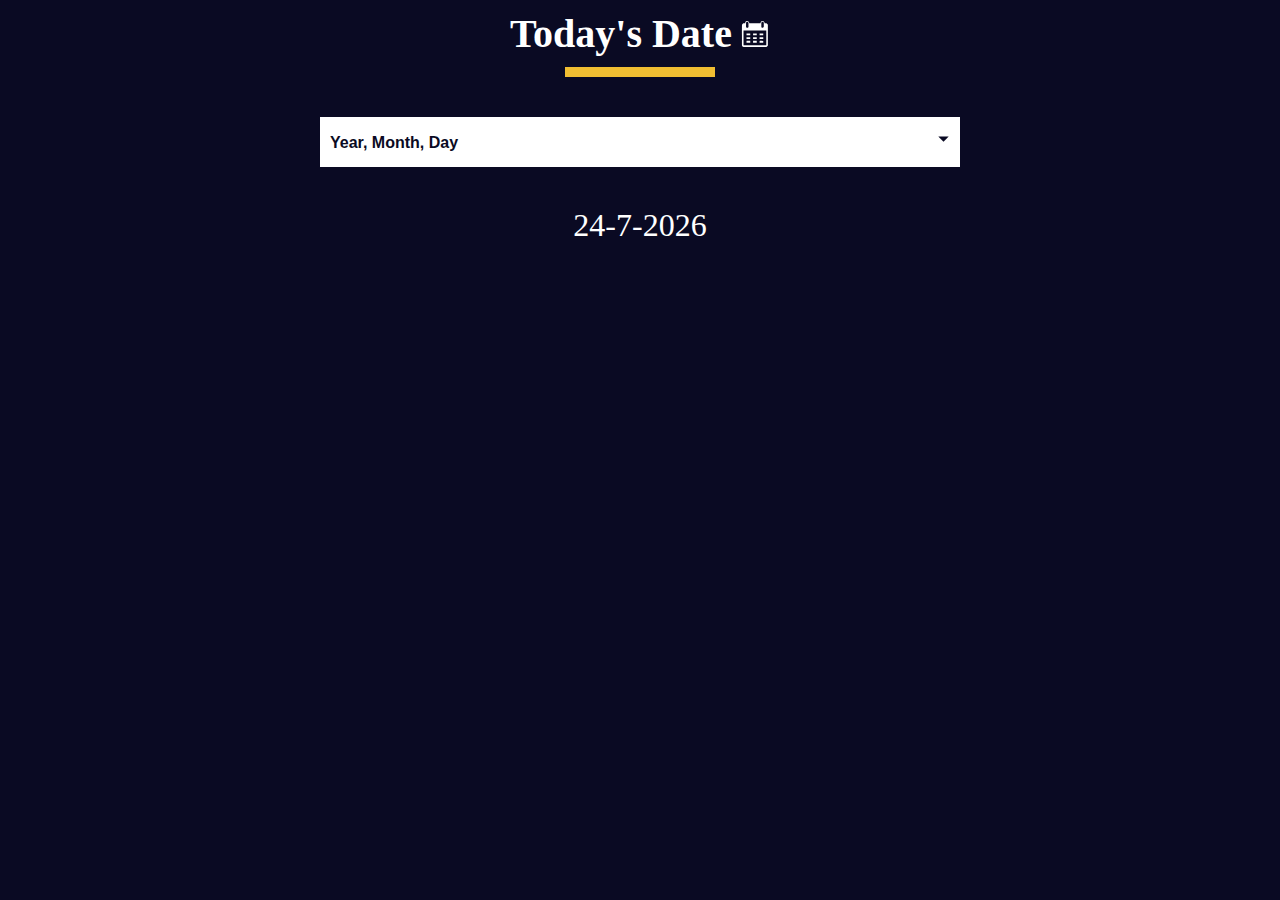
<file: date-format/index.html>
<!DOCTYPE html>
<html lang="en">
<head>
    <meta charset="UTF-8" />
    <meta http-equiv="X-UA-Compatible" content="IE=edge" />
    <meta name="viewport" content="width=device-width, initial-scale=1.0" />
    <title>Learn the Date Object by Building a Date Formatter</title>
    <link rel="stylesheet" href="./styles.css" />
</head>
<body>
    <main>
        <div class="title-container">
            <h1 class="title">Today's Date</h1>
            <svg
                class="date-svg"
                xmlns="http://www.w3.org/2000/svg"
                version="1.0"
                width="512.000000pt"
                height="512.000000pt"
                viewBox="0 0 512.000000 512.000000"
                preserveAspectRatio="xMidYMid meet"
            >
                <g
                    transform="translate(0.000000,512.000000) scale(0.100000,-0.100000)"
                    fill="#fff"
                    stroke="none"
                >
                    <path
                        d="M1145 4777 c-71 -24 -120 -54 -164 -102 -59 -64 -83 -124 -89 -216 l-4 -77 -147 -3 c-142 -4 -149 -5 -213 -37 -81 -40 -149 -111 -177 -188 -21 -54 -21 -64 -21 -1789 0 -1725 0 -1735 21 -1789 28 -77 96 -148 177 -188 l67 -33 1950 0 1950 0 67 33 c74 36 133 96 170 170 l23 47 0 1760 0 1760 -23 47 c-37 74 -96 134 -169 170 -63 31 -71 32 -213 36 l-148 4 -4 77 c-8 133 -82 242 -200 297 -54 25 -75 29 -148 29 -94 -1 -151 -20 -220 -75 -75 -59 -130 -181 -130 -287 l0 -43 -954 0 -954 0 -7 74 c-12 137 -89 251 -201 303 -66 30 -179 39 -239 20z m209 -164 c23 -16 52 -49 66 -73 l25 -45 0 -365 0 -365 -28 -47 c-30 -52 -88 -92 -149 -103 -54 -10 -137 17 -175 57 -65 69 -64 60 -61 471 l3 373 27 41 c17 26 45 50 80 68 71 35 151 31 212 -12z m2594 11 c41 -20 59 -37 82 -78 l30 -51 0 -360 c0 -329 -2 -364 -19 -401 -36 -79 -137 -133 -222 -119 -57 10 -125 58 -151 107 -23 42 -23 50 -26 388 -3 377 -1 403 51 465 62 76 162 95 255 49z m537 -2717 l0 -1239 -24 -19 c-23 -19 -67 -19 -1916 -19 -1849 0 -1893 0 -1916 19 l-24 19 -3 1241 -2 1241 1942 -2 1943 -3 0 -1238z"
                    />
                    <path d="M1112 2493 l3 -158 318 -3 317 -2 0 160 0 160 -320 0 -321 0 3 -157z" />
                    <path d="M2230 2490 l0 -160 315 0 315 0 0 160 0 160 -315 0 -315 0 0 -160z" />
                    <path d="M3342 2493 l3 -158 310 0 310 0 3 158 3 157 -316 0 -316 0 3 -157z" />
                    <path d="M1110 1855 l0 -155 320 0 320 0 0 155 0 155 -320 0 -320 0 0 -155z" />
                    <path d="M2230 1855 l0 -155 315 0 315 0 0 155 0 155 -315 0 -315 0 0 -155z" />
                    <path d="M3340 1855 l0 -155 315 0 315 0 0 155 0 155 -315 0 -315 0 0 -155z" />
                    <path
                        d="M1117 1383 c-4 -3 -7 -78 -7 -165 l0 -158 320 0 320 0 0 165 0 165 -313 0 c-173 0 -317 -3 -320 -7z"
                    />
                    <path d="M2230 1225 l0 -165 315 0 315 0 0 165 0 165 -315 0 -315 0 0 -165z" />
                    <path
                        d="M3347 1383 c-4 -3 -7 -78 -7 -165 l0 -158 315 0 315 0 -2 163 -3 162 -306 3 c-168 1 -308 -1 -312 -5z"
                    />
                </g>
            </svg>
        </div>
        <div class="divider"></div>
        <div class="dropdown-container">
            <select name="date-options" id="date-options">
                <option value="yyyy-mm-dd">Year, Month, Day</option>
                <option value="dd-mm-yyyy">Day, Month, Year</option>
                <option value="mm-dd-yyyy-h-mm">Month, Day, Year, Hours, Minutes</option>
            </select>
            <div class="select-icon">
                <svg
                    class="icon"
                    xmlns="http://www.w3.org/2000/svg"
                    width="25"
                    height="35"
                    viewBox="0 0 24 24"
                >
                    <rect x="0" fill="none" width="24" height="24" />
                    <g>
                        <path d="M7 10l5 5 5-5" />
                    </g>
                </svg>
            </div>
        </div>
        <p id="current-date"></p>
    </main>
    <script src="./script.js"></script>
</body>
</html>
</file>
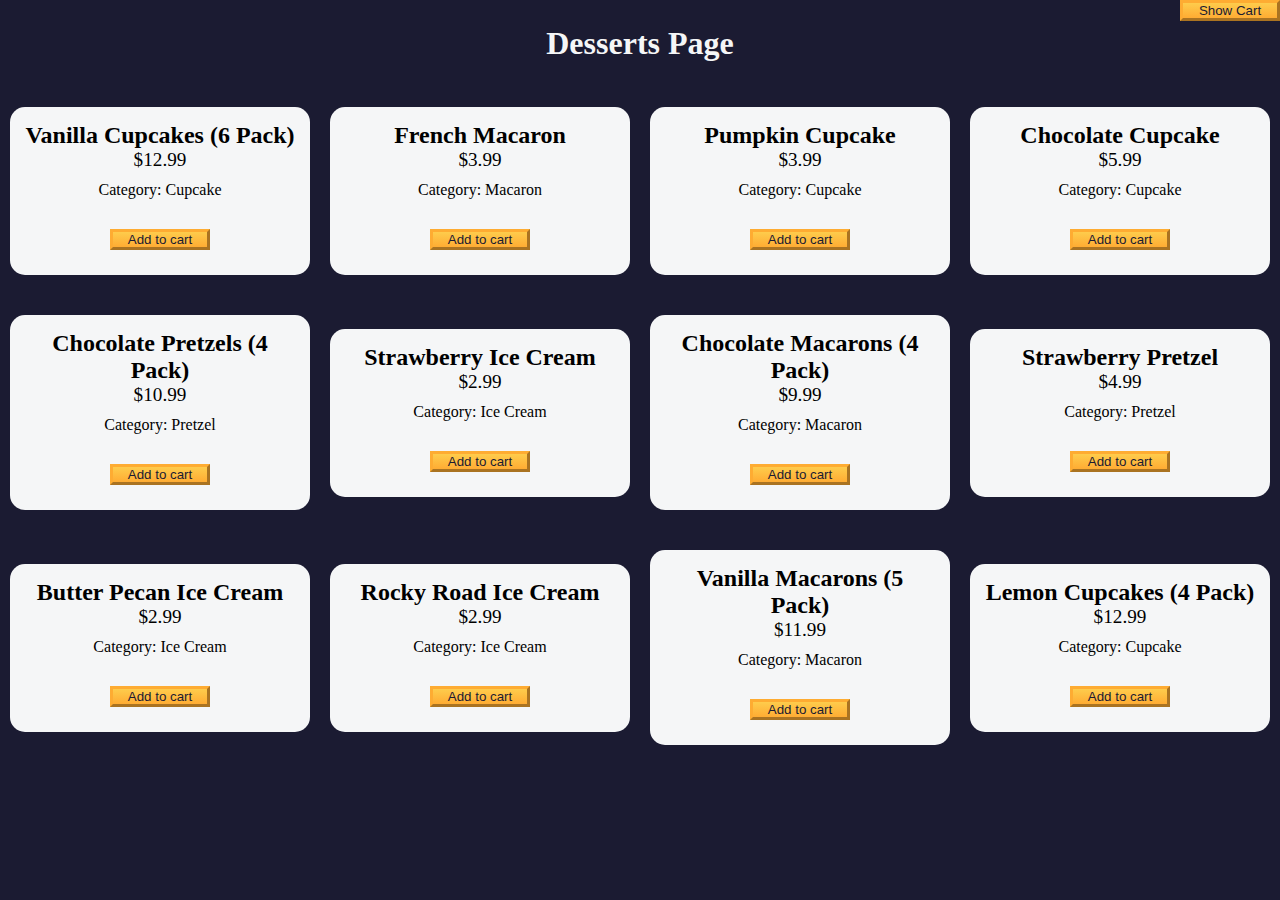
<file: mini-ecommerce/index.html>
<!DOCTYPE html>
<html lang="en">
    <head>
        <meta charset="UTF-8" />
        <meta http-equiv="X-UA-Compatible" content="IE=edge" />
        <meta name="viewport" content="width=device-width, initial-scale=1.0" />
        <title>freeCodeCamp Shopping Cart</title>
        <link rel="stylesheet" href="./styles.css" />
    </head>
    <body>
        <header>
        <h1 class="title">Desserts Page</h1>
        </header>
        <main>
        <button id="cart-btn" type="button" class="btn">
            <span id="show-hide-cart">Show</span> Cart
        </button>
        <div id="cart-container">
            <button class="btn" id="clear-cart-btn">Clear Cart</button>
            <div id="products-container"></div>
            <p>Total number of items: <span id="total-items">0</span></p>
            <p>Subtotal: <span id="subtotal">$0</span></p>
            <p>Taxes: <span id="taxes">$0</span></p>
            <p>Total: <span id="total">$0</span></p>
        </div>
        <div id="dessert-card-container"></div>
        </main>
        <script src="./script.js"></script>
    </body>
</html>
</file>
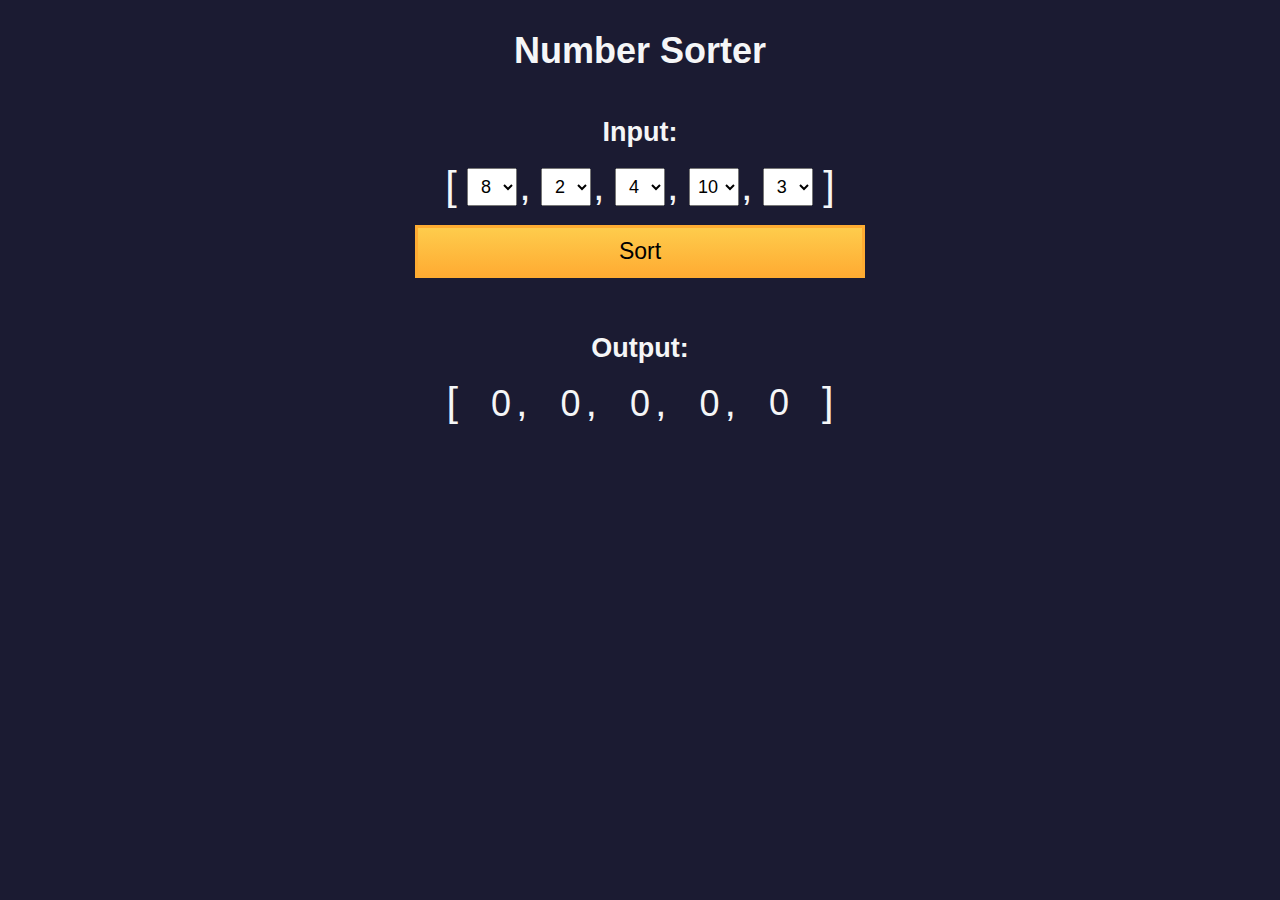
<file: number-sorter/index.html>
<!DOCTYPE html>
<html>
    <head>
        <meta charset="UTF-8" />
        <meta name="viewport" content="width=device-width, initial-scale=1.0" />
        <link rel="stylesheet" type="text/css" href="./styles.css" />
        <title>Number Sorter</title>
    </head>
    <body>
        <main>
        <h1>Number Sorter</h1>
        <form id="form" class="form">
            <h2>Input:</h2>
            <fieldset>
            <span class="bracket">[</span>
            <div>
                <select
                name="values"
                class="values-dropdown"
                aria-label="first number"
                >
                <option value="0">0</option>
                <option value="1">1</option>
                <option value="2">2</option>
                <option value="3">3</option>
                <option value="4">4</option>
                <option value="5">5</option>
                <option value="6">6</option>
                <option value="7">7</option>
                <option value="8" selected>8</option>
                <option value="9">9</option>
                </select>
                <span class="comma">,</span>
            </div>
            <div>
                <select
                name="values"
                class="values-dropdown"
                aria-label="second number"
                >
                <option value="0">0</option>
                <option value="1">1</option>
                <option value="2" selected>2</option>
                <option value="3">3</option>
                <option value="4">4</option>
                <option value="5">5</option>
                <option value="6">6</option>
                <option value="7">7</option>
                <option value="8">8</option>
                <option value="9">9</option>
                </select>
                <span class="comma">,</span>
            </div>
            <div>
                <select
                name="values"
                class="values-dropdown"
                aria-label="third number"
                >
                <option value="0">0</option>
                <option value="1">1</option>
                <option value="2">2</option>
                <option value="3">3</option>
                <option value="4" selected>4</option>
                <option value="5">5</option>
                <option value="6">6</option>
                <option value="7">7</option>
                <option value="8">8</option>
                <option value="9">9</option>
                </select>
                <span class="comma">,</span>
            </div>
            <div>
                <select
                name="values"
                class="values-dropdown"
                aria-label="fourth number"
                >
                <option value="0">0</option>
                <option value="10" selected>10</option>
                <option value="2">2</option>
                <option value="3">3</option>
                <option value="4">4</option>
                <option value="5">5</option>
                <option value="6">6</option>
                <option value="7">7</option>
                <option value="8">8</option>
                <option value="9">9</option>
                </select>
                <span class="comma">,</span>
            </div>
            <div>
                <select
                name="values"
                class="values-dropdown"
                aria-label="fifth number"
                >
                <option value="0">0</option>
                <option value="1">1</option>
                <option value="2">2</option>
                <option value="3" selected>3</option>
                <option value="4">4</option>
                <option value="5">5</option>
                <option value="6">6</option>
                <option value="7">7</option>
                <option value="8">8</option>
                <option value="9">9</option>
                </select>
            </div>
            <span class="bracket">]</span>
            </fieldset>
            <button id="sort">Sort</button>
        </form>
        <div class="output-container">
            <h2>Output:</h2>
            <div class="output-array">
            <span class="bracket">[</span>
            <div>
                <span class="output-value" id="output-value-0">0</span>
                <span class="comma">,</span>
            </div>
            <div>
                <span class="output-value" id="output-value-1">0</span>
                <span class="comma">,</span>
            </div>
            <div>
                <span class="output-value" id="output-value-2">0</span>
                <span class="comma">,</span>
            </div>
            <div>
                <span class="output-value" id="output-value-3">0</span>
                <span class="comma">,</span>
            </div>
            <div>
                <span class="output-value" id="output-value-4">0</span>
            </div>
                <span class="bracket">]</span>
            </div>
        </div>
        </main>
        <script src="./script.js"></script>
    </body>
</html>
</file>
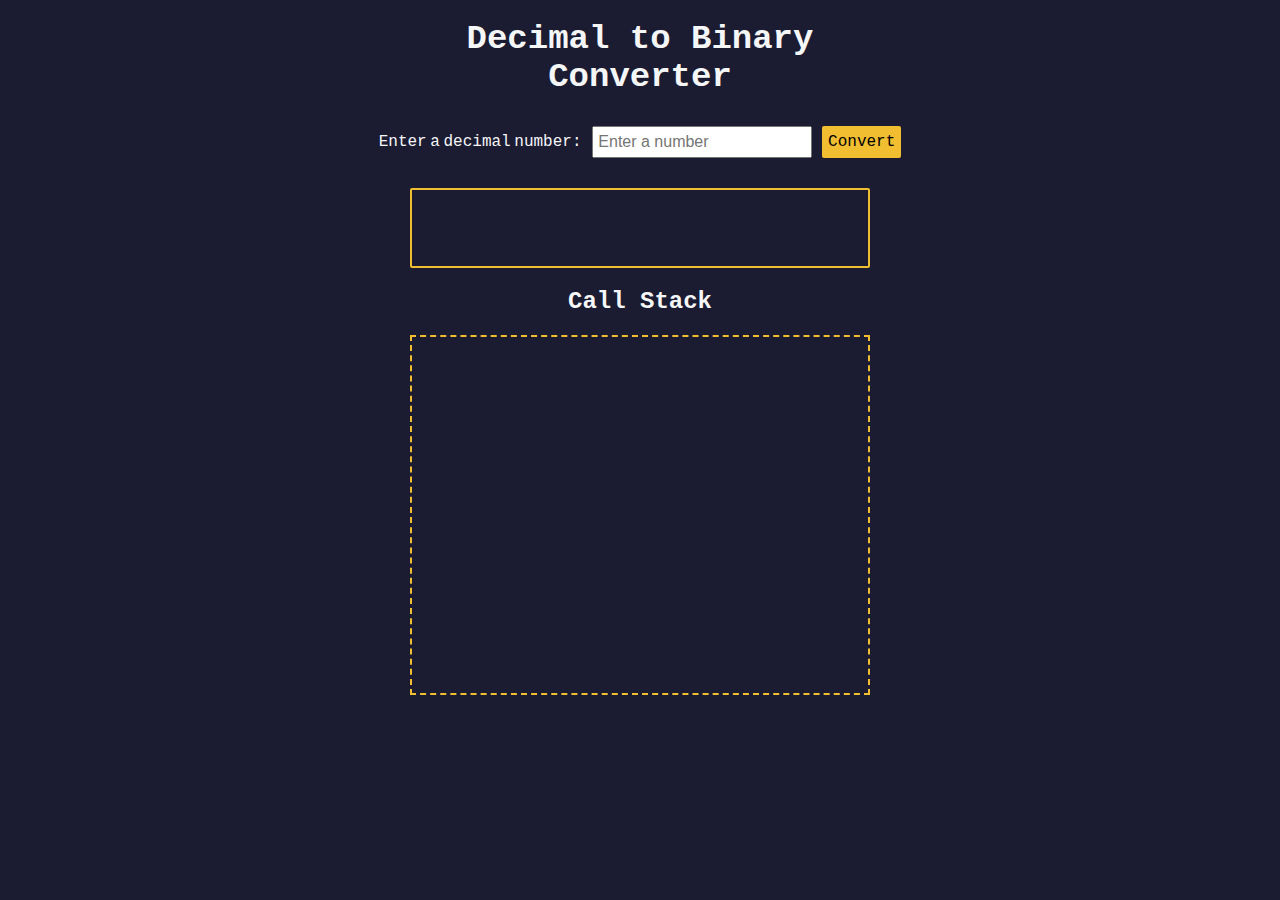
<file: recursion_decimal-binary/index.html>
<!DOCTYPE html>
<html lang="en">
    <head>
        <meta charset="UTF-8" />
        <meta http-equiv="X-UA-Compatible" content="IE=edge" />
        <meta name="viewport" content="width=device-width, initial-scale=1.0" />
        <title>Decimal to Binary Converter</title>
        <link rel="stylesheet" href="styles.css" />
    </head>
    <body>
        <h1>
        Decimal to Binary <br />
        Converter
        </h1>
        <section class="input-container">
        <label for="number-input">Enter a decimal number:</label>
        <input
            type="number"
            name="decimal number input"
            id="number-input"
            class="number-input"
            placeholder="Enter a number"
        />
        <button class="convert-btn" id="convert-btn">Convert</button>
        </section>
        <section class="output-container">
        <output id="result" for="number-input" aria-live="polite"></output>
        <h2>Call Stack</h2>
        <div id="animation-container"></div>
        </section>
        <script src="script.js"></script>
    </body>
</html>
</file>
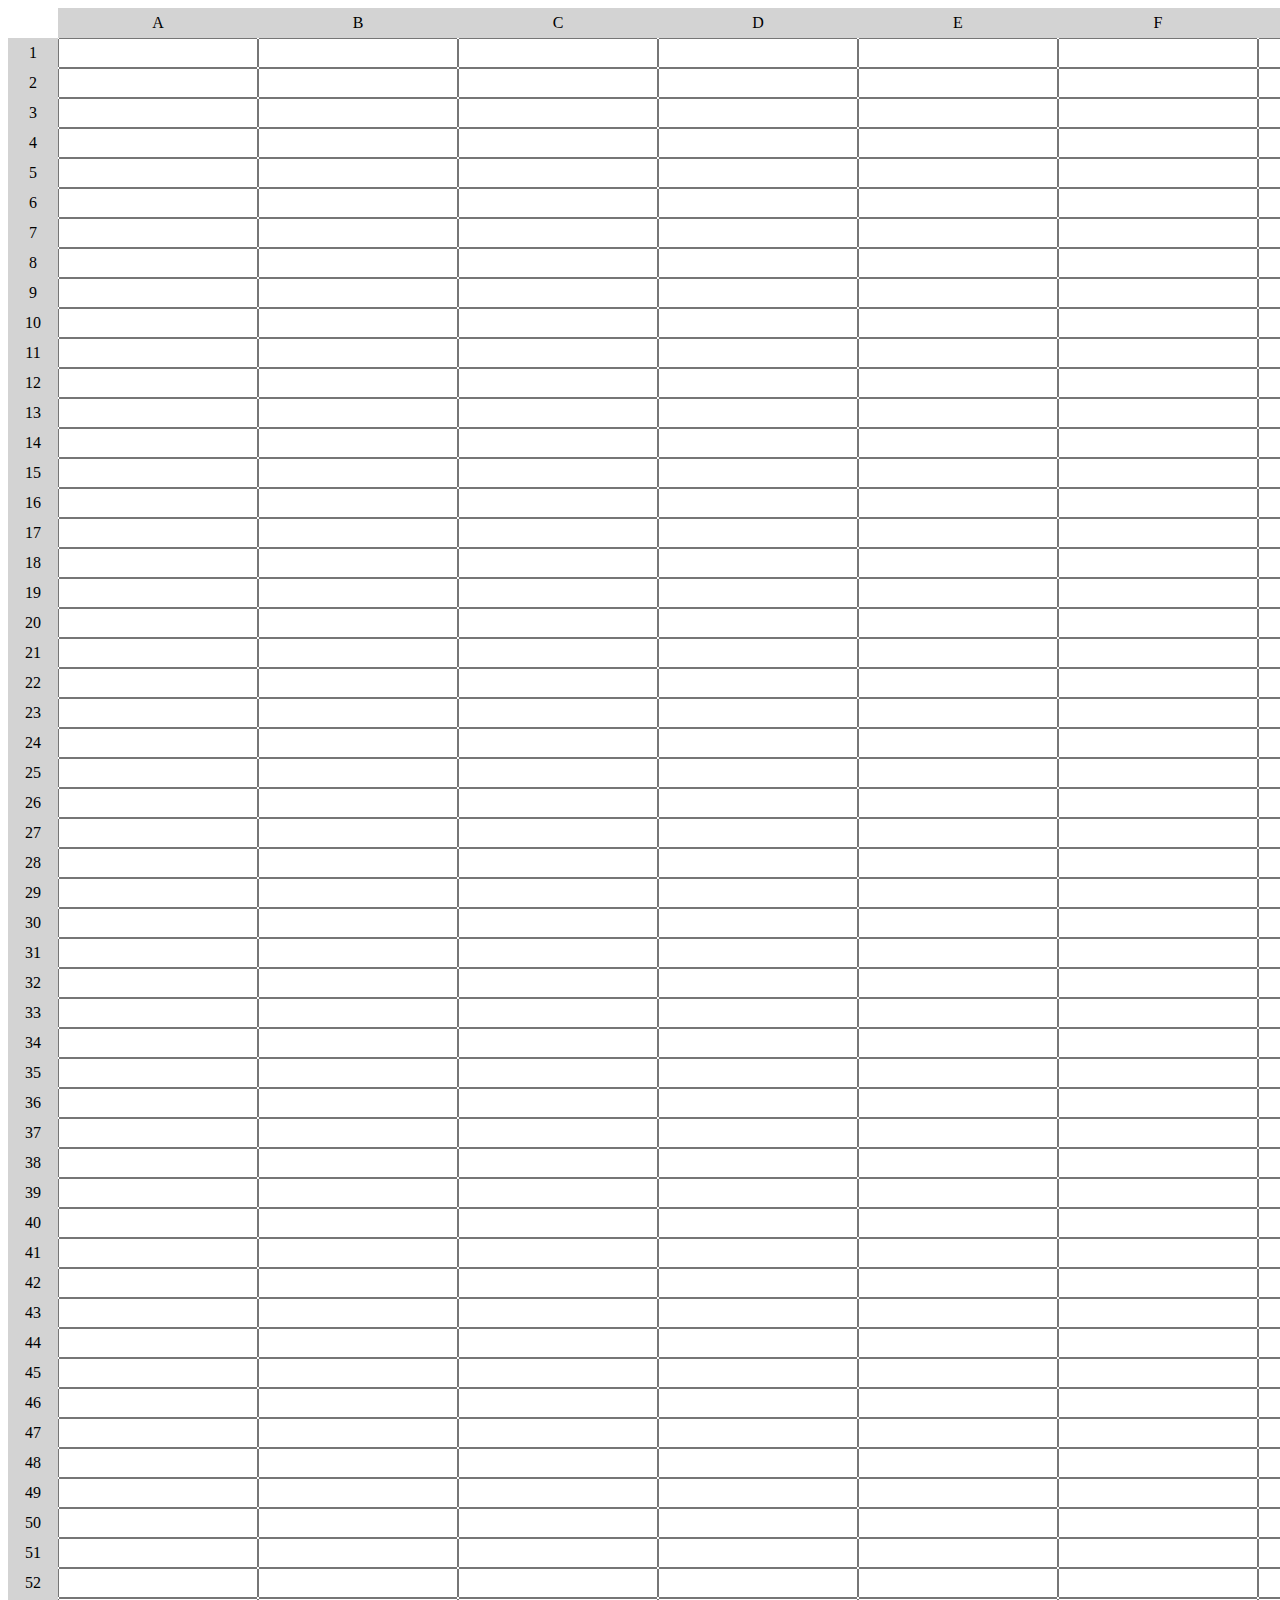
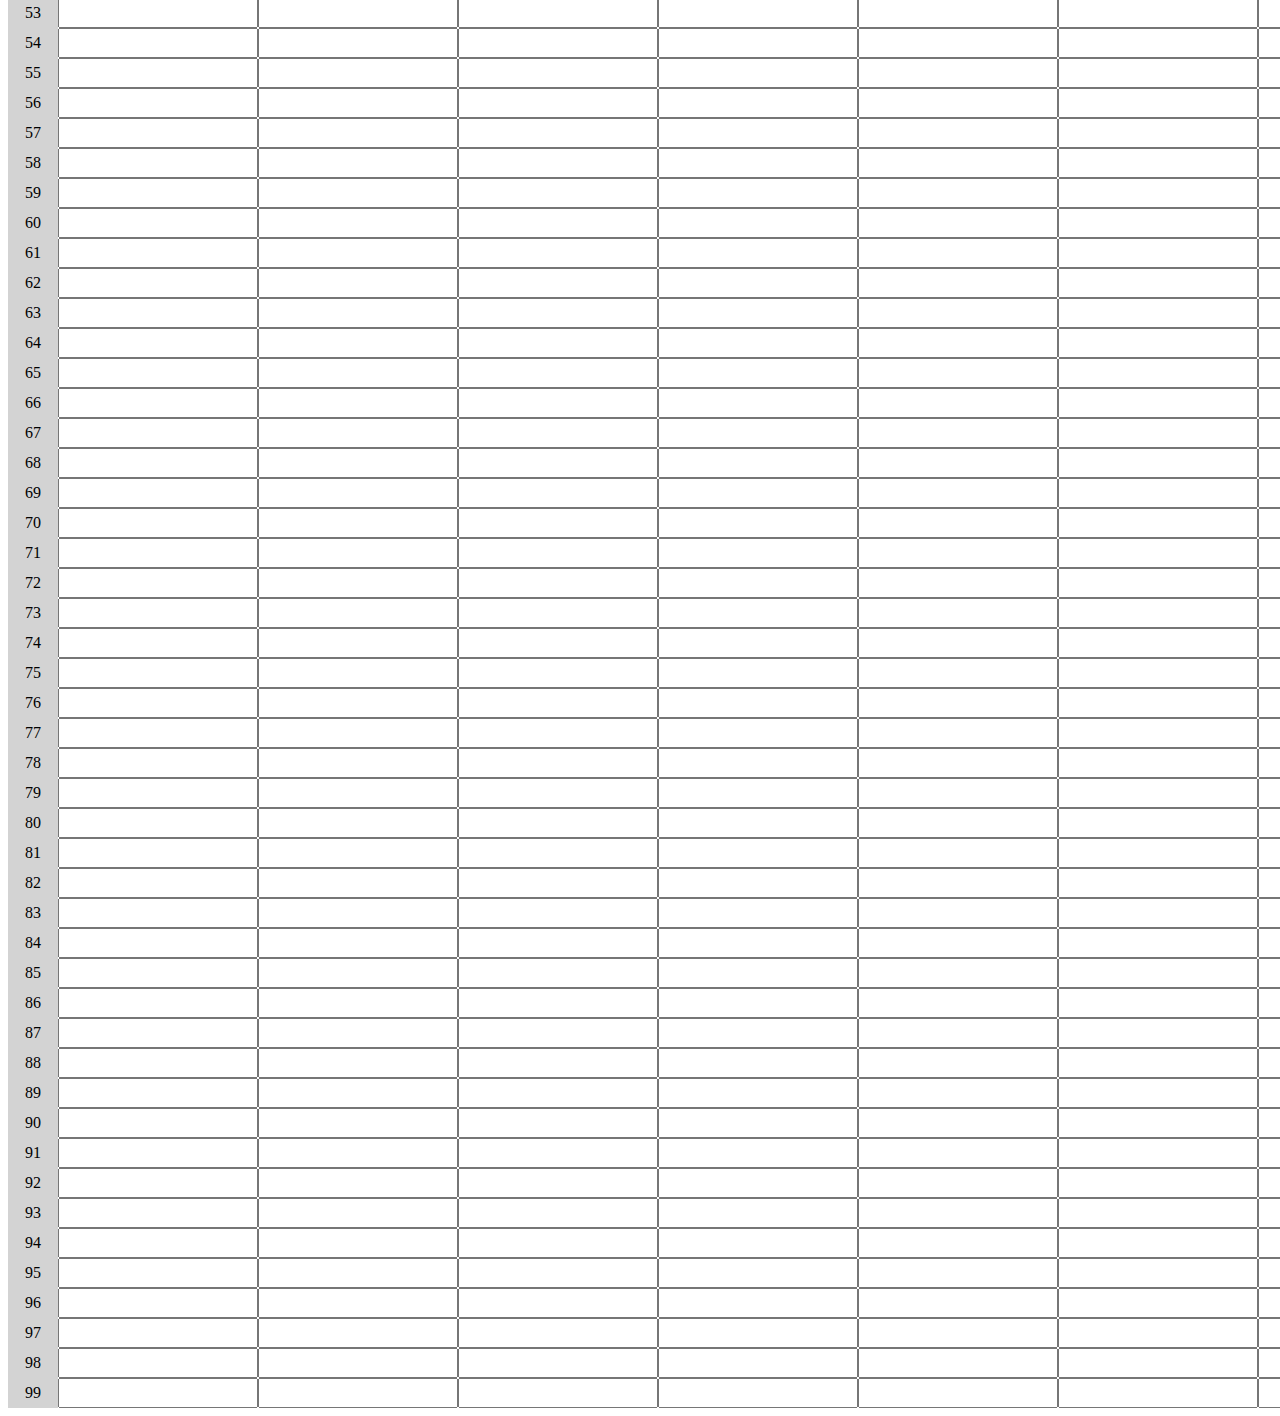
<file: spreadsheet/index.html>
<!DOCTYPE html>
<html lang="en">
    <head>
        <meta charset="utf-8" />
        <meta name="viewport" content="width=device-width, initial-scale=1" />
        <link rel="stylesheet" href="./styles.css" />
        <title>Functional Programming Spreadsheet</title>
    </head>
    <body>
        <div id="container">
        <div></div>
        </div>
        <script src="./script.js"></script>
    </body>
</html>
</file>
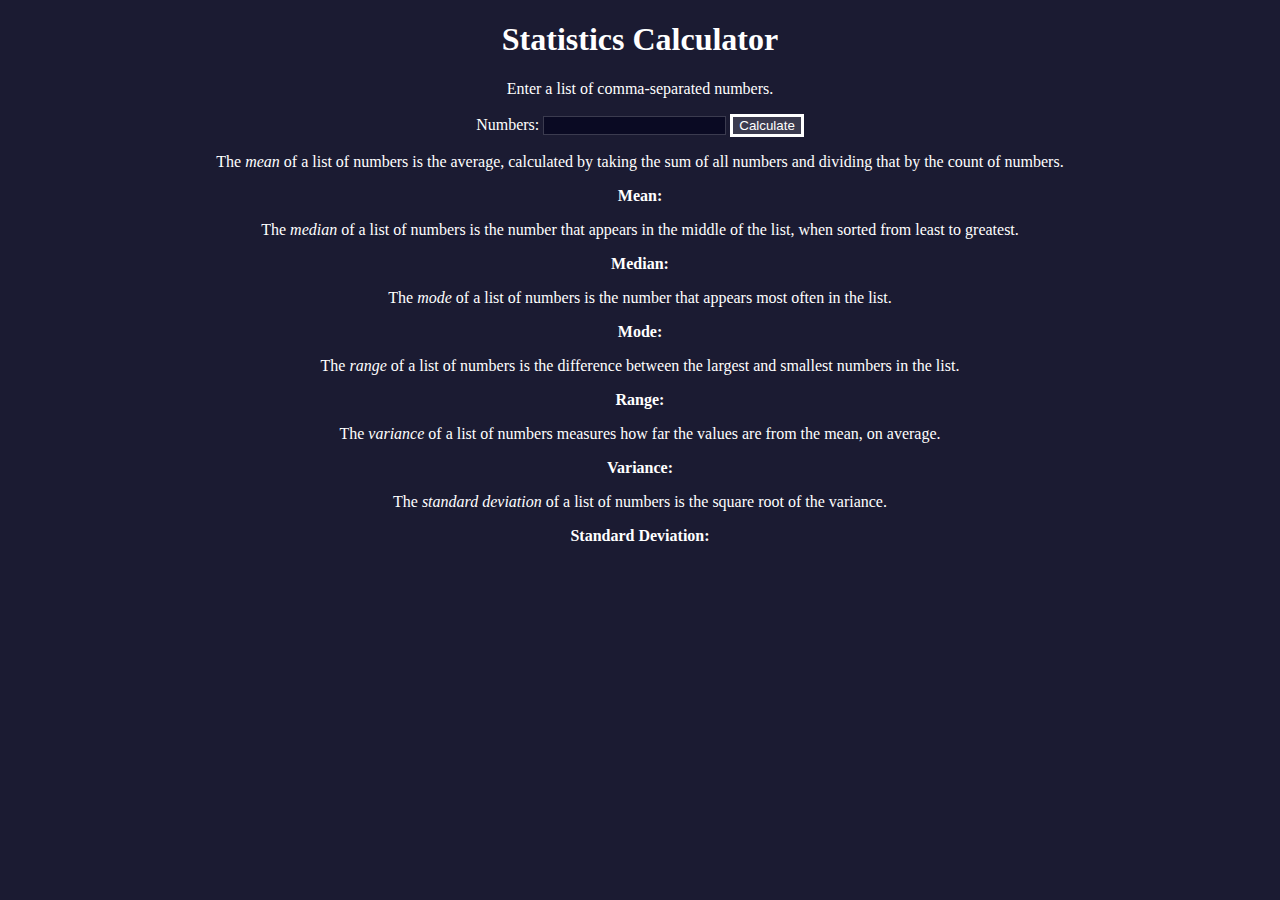
<file: statistical-calculations/index.html>
<!DOCTYPE html>
<html lang="en">
    <head>
        <meta charset="utf-8" />
        <meta name="viewport" content="width=device-width, initial-scale=1" />
        <link rel="stylesheet" href="./styles.css" />
        <script src="./script.js"></script>
        <title>Statistics Calculator</title>
    </head>
    <body>
        <h1>Statistics Calculator</h1>
        <p>Enter a list of comma-separated numbers.</p>
        <form onsubmit="calculate(); return false;">
        <label for="numbers">Numbers:</label>
        <input type="text" name="numbers" id="numbers" />
        <button type="submit">Calculate</button>
        </form>
        <div class="results">
        <p>
            The <dfn>mean</dfn> of a list of numbers is the average, calculated by
            taking the sum of all numbers and dividing that by the count of numbers.
        </p>
        <p class="bold">Mean: <span id="mean"></span></p>
        <p>
            The <dfn>median</dfn> of a list of numbers is the number that appears in
            the middle of the list, when sorted from least to greatest.
        </p>
        <p class="bold">Median: <span id="median"></span></p>
        <p>
            The <dfn>mode</dfn> of a list of numbers is the number that appears most
            often in the list.
        </p>
        <p class="bold">Mode: <span id="mode"></span></p>
        <p>
            The <dfn>range</dfn> of a list of numbers is the difference between the
            largest and smallest numbers in the list.
        </p>
        <p class="bold">Range: <span id="range"></span></p>
        <p>
            The <dfn>variance</dfn> of a list of numbers measures how far the values
            are from the mean, on average.
        </p>
        <p class="bold">Variance: <span id="variance"></span></p>
        <p>
            The <dfn>standard deviation</dfn> of a list of numbers is the square
            root of the variance.
        </p>
        <p class="bold">
            Standard Deviation: <span id="standardDeviation"></span>
        </p>
        </div>
    </body>
</html>
</file>
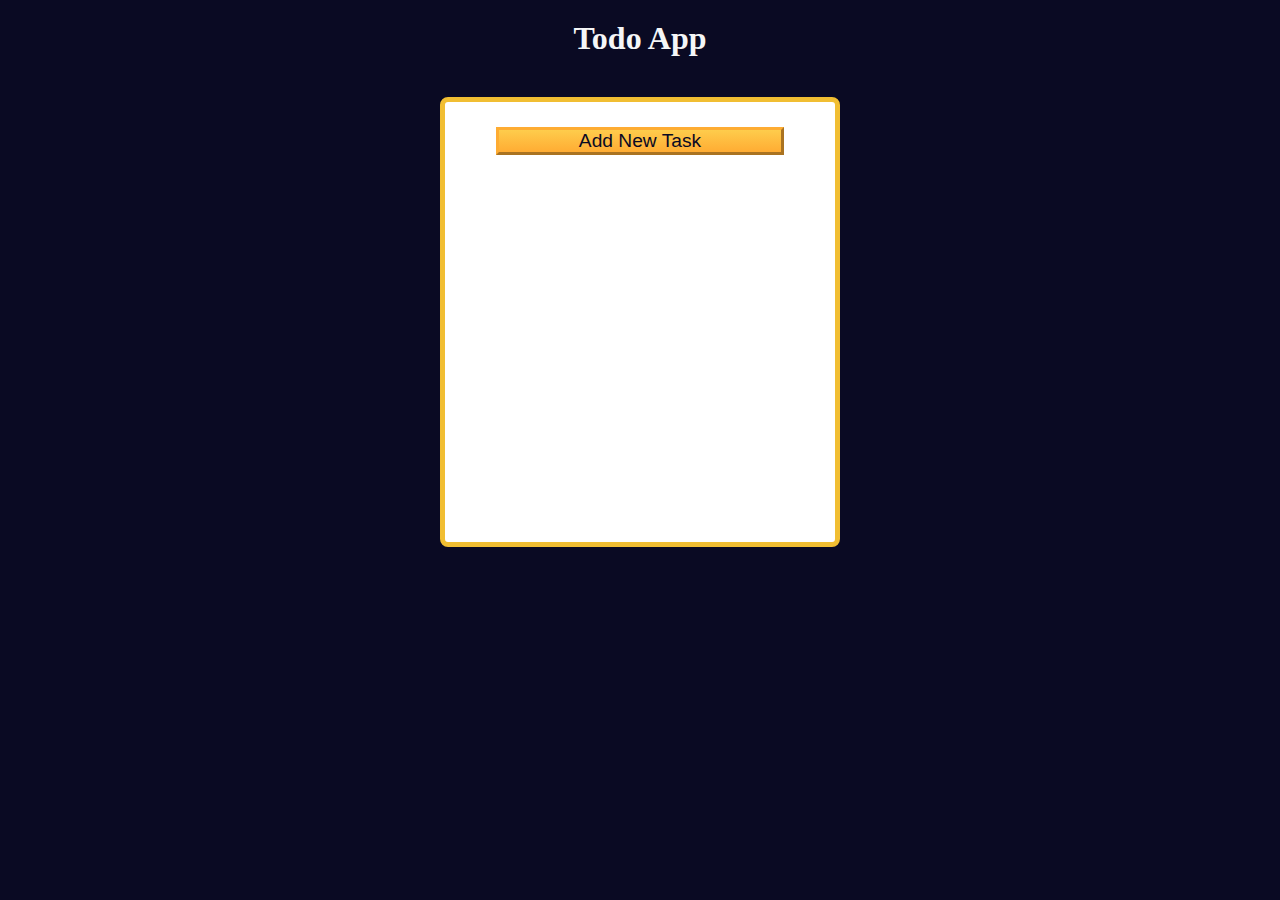
<file: to-do-app/index.html>
<!DOCTYPE html>
<html lang="en">

<head>
  <meta charset="UTF-8" />
  <meta http-equiv="X-UA-Compatible" content="IE=edge" />
  <meta name="viewport" content="width=device-width, initial-scale=1.0" />
  <title>Learn localStorage by Building a Todo App</title>
  <link rel="stylesheet" href="styles.css" />
</head>

<body>
  <main>
    <h1>Todo App</h1>
    <div class="todo-app">
      <button id="open-task-form-btn" class="btn large-btn">
        Add New Task
      </button>
      <form class="task-form hidden" id="task-form">
        <div class="task-form-header">
          <button id="close-task-form-btn" class="close-task-form-btn" type="button" aria-label="close">
            <svg class="close-icon" xmlns="http://www.w3.org/2000/svg" viewBox="0 0 48 48" width="48px" height="48px"><path fill="#F44336" d="M21.5 4.5H26.501V43.5H21.5z" transform="rotate(45.001 24 24)" /><path fill="#F44336" d="M21.5 4.5H26.5V43.501H21.5z" transform="rotate(135.008 24 24)" /></svg>
          </button>
        </div>
        <div class="task-form-body">
          <label class="task-form-label" for="title-input">Title</label>
          <input required type="text" class="form-control" id="title-input" value="" />
          <label class="task-form-label" for="date-input">Date</label>
          <input type="date" class="form-control" id="date-input" value="" />
          <label class="task-form-label" for="description-input">Description</label>
          <textarea class="form-control" id="description-input" cols="30" rows="5"></textarea>
        </div>
        <div class="task-form-footer">
          <button id="add-or-update-task-btn" class="btn large-btn" type="submit">
            Add Task
          </button>
        </div>
      </form>
      <dialog id="confirm-close-dialog">
        <form method="dialog">
          <p class="discard-message-text">Discard unsaved changes?</p>
          <div class="confirm-close-dialog-btn-container">
            <button id="cancel-btn" class="btn">
              Cancel
            </button>
            <button id="discard-btn" class="btn">
              Discard
            </button>
          </div>
        </form>
      </dialog>
      <div id="tasks-container"></div>
    </div>
  </main>
  <script src="script.js"></script>
</body>

</html>
</file>
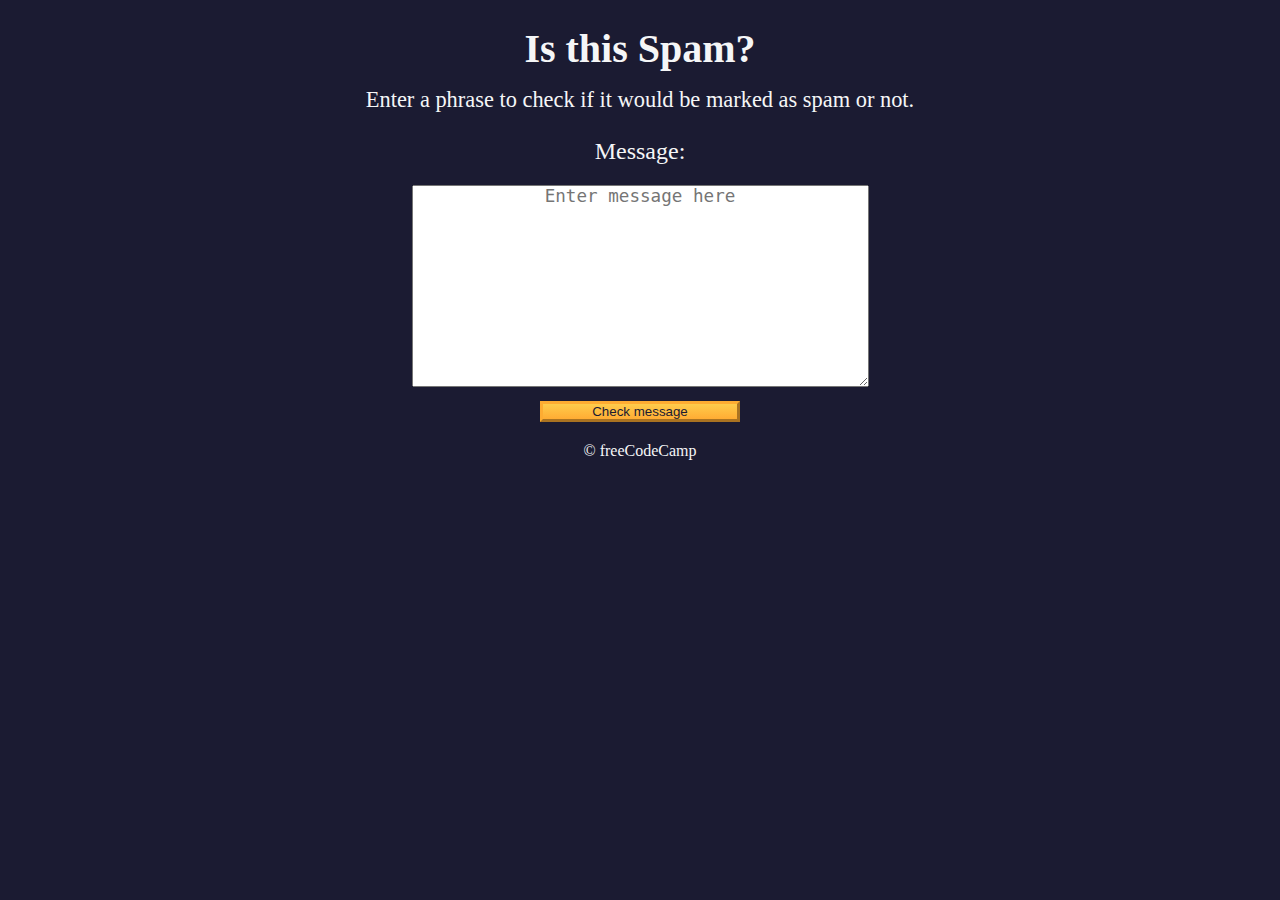
<file: spam-check/indext.html>
<!DOCTYPE html>
<html lang="en">
    <head>
        <meta charset="UTF-8" />
        <meta name="viewport" content="width=device-width" />
        <title>Learn Regular Expressions by Building a Spam Filter</title>
        <link rel="stylesheet" href="styles.css" />
    </head>

    <body>
        <header class="main-text">
        <h1 class="title">Is this Spam?</h1>
        <p class="description">
            Enter a phrase to check if it would be marked as spam or not.
        </p>
        </header>

        <main>
        <label class="message-label" for="message-input">Message: </label>
        <textarea
            placeholder="Enter message here"
            value=""
            type="text"
            name="message"
            id="message-input"
            rows="10"
            cols="40"
        ></textarea>
        <button class="btn" id="check-message-btn" type="button">
            Check message
        </button>
        <p id="result"></p>
        </main>

        <footer class="footer">&copy; freeCodeCamp</footer>
        <script src="./script.js"></script>
    </body>
</html>
</file>
<file: date-format/styles.css>
*,
*::before,
*::after {
    margin: 0;
    padding: 0;
    box-sizing: border-box;
}

:root {
    --dark-grey: #0a0a23;
    --white: #ffffff;
    --yellow: #f1be32;
}

body {
    color: var(--white);
    background-color: var(--dark-grey);
}

.title-container {
    margin: 10px 0;
    display: flex;
    align-items: center;
    justify-content: center;
    gap: 8px;
}

.title {
    font-size: 2.5rem;
}

.date-svg {
    width: 30px;
    height: 30px;
}

.divider {  
    margin: auto;
    width: 150px;
    height: 10px;
    background-color: var(--yellow);
}

.dropdown-container {
    width: 50%;
    margin: 40px auto;
    position: relative;
}

select {
    display: block;
    margin: 20px auto 0;
    width: 100%;
    height: 50px;
    font-size: 100%;
    font-weight: bold;
    cursor: pointer;
    background-color: var(--white);
    border: none;
    color: var(--dark-grey);
    appearance: none;
    padding: 10px;
    padding-right: 38px;
    -webkit-appearance: none;
    -moz-appearance: none;
    transition: color 0.3s ease, background-color 0.3s ease,
    border-bottom-color 0.3s ease;
}

.select-icon {
    top: 4px;
    right: 4px;
    width: 30px;
    height: 36px;
    pointer-events: none;
    padding-left: 5px;
    transition: background-color 0.3s ease, border-color 0.3s ease;
    position: absolute;
}

.select-icon svg.icon {
    fill: var(--dark-grey);
    transition: fill 0.3s ease;
}

#current-date {
    text-align: center;
    font-size: 2rem;
}

@media (max-width: 375px) {
    .title {
        font-size: 2rem;
    }

    .dropdown-container {
        width: 80%;
    }

    .date-svg {
        display: none;
    }
}
</file>
<file: mini-ecommerce/styles.css>
*,
*::before,
*::after {
    margin: 0;
    padding: 0;
    box-sizing: border-box;
}

:root {
    --dark-grey: #1b1b32;
    --light-grey: #f5f6f7;
    --black: #000;
    --white: #fff;
    --grey: #3b3b4f;
    --golden-yellow: #fecc4c;
    --yellow: #ffcc4c;
    --gold: #feac32;
    --orange: #ffac33;
    --dark-orange: #f89808;
}

body {
    background-color: var(--dark-grey);
}

.title {
    color: var(--light-grey);
    text-align: center;
    margin: 25px 0;
}

#dessert-card-container {
    display: flex;
    flex-direction: column;
    flex-wrap: wrap;
    align-items: center;
}

.dessert-card {
    background-color: var(--light-grey);
    padding: 15px;
    text-align: center;
    border-radius: 15px;
    margin: 20px 10px;
}

.dessert-price {
    font-size: 1.2rem;
}

.btn {
    display: block;
    cursor: pointer;
    width: 100px;
    color: var(--dark-grey);
    background-color: var(--gold);
    background-image: linear-gradient(var(--golden-yellow), var(--orange));
    border-color: var(--gold);
    border-width: 3px;
}

.btn:hover {
    background-image: linear-gradient(var(--yellow), var(--dark-orange));
}

#cart-btn {
    position: absolute;
    top: 0;
    right: 0;
}

.add-to-cart-btn {
    margin: 30px auto 10px;
}

#cart-container {
    display: none;
    position: absolute;
    top: 60px;
    right: 0;
    background-color: var(--light-grey);
    width: 200px;
    height: 400px;
    border: 8px double var(--black);
    border-radius: 15px;
    text-align: center;
    font-size: 1.2rem;
    overflow-y: scroll;
}

.product {
    margin: 25px 0;
}

.product-count {
    display: inline-block;
    margin-right: 10px;
}

.product-category {
    margin: 10px 0;
}

@media (min-width: 768px) {
    #dessert-card-container {
        flex-direction: row;
    }

    .dessert-card {
        flex: 1 0 21%;
    }

    #cart-container {
        width: 300px;
    }
}
</file>
<file: number-sorter/styles.css>
:root {
    --gray-00: #ffffff;
    --gray-05: #f5f6f7;
    --gray-15: #d0d0d5;
    --gray-75: #3b3b4f;
    --gray-85: #1b1b32;
    --gray-90: #0a0a23;
    --blue-50: #198eee;
    --error: #a94442;
    --danger-color: #850000;
    --danger-background: #ffadad;
}

*,
::before,
::after {
    padding: 0;
    margin: 0;
    box-sizing: border-box;
}

body {
    font-family: "Lato", Helvetica, Arial, sans-serif;
    font-size: 18px;
    background-color: var(--gray-85);
    color: var(--gray-05);
}

main {
    display: flex;
    flex-direction: column;
    align-items: center;
}

h1 {
    margin: 30px auto;
}

h2 {
    margin-bottom: 15px;
}

form {
    width: 100%;
    text-align: center;
    padding: 15px;
}

fieldset {
    border: 0 none;
    height: 100%;
    margin: auto;
    display: flex;
    justify-content: space-around;
    align-items: center;
}

fieldset div {
    display: flex;
    justify-content: center;
    align-items: center;
}

.bracket,
.comma {
    font-size: 2.3em;
}

form .comma {
    margin-left: 2px;
}

select {
    font-family: inherit;
    font-size: inherit;
    line-height: inherit;
    height: 38px;
    width: 50px;
    text-align: center;
}

button {
    cursor: pointer;
    margin-top: 15px;
    text-decoration: none;
    background-image: linear-gradient(#fecc4c, #ffac33);
    border: 3px solid #feac32;
    padding: 10px 16px;
    font-size: 23px;
    width: 100%;
    }

select:focus-visible,
button:focus-visible {
    outline: 3px solid var(--blue-50);
}

.output-container {
    width: 95%;
    min-height: 55px;
    margin-top: 25px;
    border-radius: 0;
    padding: 15px;
    overflow-wrap: break-word;
    text-align: center;
}

.output-array {
    width: 100%;
    margin: auto;
    display: flex;
    align-items: center;
    justify-content: space-around;
}

.output-value {
    font-size: 2em;
}

.alert {
    background-color: var(--danger-background);
    border: 3px solid var(--danger-color);
    color: var(--danger-color);
}

@media (min-width: 550px) {
    form,
    .output-container {
        max-width: 480px;
    }

    fieldset {
        max-width: 400px;
    }

    .output-array {
        max-width: 420px;
    }
    }
</file>
<file: recursion_decimal-binary/styles.css>
*,
*::before,
*::after {
    box-sizing: border-box;
    margin: 0;
    padding: 0;
}

:root {
    --light-grey: #f5f6f7;
    --dark-blue: #1b1b32;
    --orange: #f1be32;
}

body {
    display: flex;
    flex-direction: column;
    align-items: center;
    font-family: Menlo, Consolas, Monaco, Liberation Mono, Lucida Console,
                monospace;
    font-size: 1.125rem;
    color: var(--light-grey);
    background-color: var(--dark-blue);
    padding: 0 4px;
}

h1 {
    font-size: 2.125rem;
    text-align: center;
    margin: 20px 0;
}

h2 {
    font-size: 1.5rem;
    text-align: center;
    margin: 20px 0;
}

.input-container {
    display: flex;
    flex-direction: column;
    gap: 10px;
    justify-content: center;
    align-items: center;
    width: clamp(320px, 50vw, 460px);
    margin: 10px auto;
}

.input-container label {
    white-space: nowrap;
    word-spacing: -6px;
}

.convert-btn {
    font-size: inherit;
    font-family: inherit;
    background-color: var(--orange);
    width: 100%;
    height: 2rem;
    padding: 0 6px;
    border: none;
    border-radius: 2px;
    cursor: pointer;
}

.number-input {
    font-size: inherit;
    padding: 0.3rem;
    width: 100%;
}

.output-container {
    margin-inline: auto;
    width: clamp(320px, 50vw, 460px);
}

#result {
    display: flex;
    align-items: center;
    justify-content: center;
    font-size: 2rem;
    text-align: center;
    min-height: 80px;
    margin-block-start: 20px;
    padding: 15px;
    border: 2px solid var(--orange);
    border-radius: 2px;
}

#animation-container {
    display: flex;
    flex-direction: column-reverse;
    justify-content: end;
    gap: 1rem;
    margin-block-end: 1rem;
    min-height: 40vh;
    border: 2px dashed var(--orange);
    padding: 1rem;
}

.animation-frame {
    font-family: -apple-system, BlinkMacSystemFont, avenir next, avenir, segoe ui,
                helvetica neue, helvetica, Cantarell, Ubuntu, roboto, noto, arial,
                sans-serif;
    padding: 15px 10px;
    border: 5px solid var(--orange);
    font-size: 1.2rem;
    text-align: center;
}

@media screen and (min-width: 36em) {
    body {
        font-size: 1rem;
    }

    .input-container {
        flex-direction: row;
        width: unset;
    }

    .number-input {
        width: unset;
    }
}
</file>
<file: spreadsheet/styles.css>
#container {
    display: grid;
    grid-template-columns: 50px repeat(10, 200px);
    grid-template-rows: repeat(11, 30px);
}

.label {
    background-color: lightgray;
    text-align: center;
    vertical-align: middle;
    line-height: 30px;
}
</file>
<file: statistical-calculations/styles.css>
body {
    margin: 0;
    background-color: rgb(27, 27, 50);
    text-align: center;
    color: #fff;
}

button {
    cursor: pointer;
    background-color: rgb(59, 59, 79);
    border: 3px solid white;
    color: white;
}

input {
    background-color: rgb(10, 10, 35);
    color: white;
    border: 1px solid rgb(59, 59, 79);
}

.bold {
    font-weight: bold;
}
</file>
<file: to-do-app/styles.css>
:root {
    --white: #fff;
    --light-grey: #f5f6f7;
    --dark-grey: #0a0a23;
    --yellow: #f1be32;
    --golden-yellow: #feac32;
}

*,
*::before,
*::after {
    margin: 0;
    padding: 0;
    box-sizing: border-box;
}

body {
    background-color: var(--dark-grey);
}

main {
    display: flex;
    flex-direction: column;
    justify-content: center;
    align-items: center;
}

h1 {
    color: var(--light-grey);
    margin: 20px 0 40px 0;
}

.todo-app {
    background-color: var(--white);
    width: 300px;
    height: 350px;
    border: 5px solid var(--yellow);
    border-radius: 8px;
    padding: 15px;
    position: relative;
    display: flex;
    flex-direction: column;
    gap: 10px;
}

.btn {
    cursor: pointer;
    width: 100px;
    margin: 10px;
    color: var(--dark-grey);
    background-color: var(--golden-yellow);
    background-image: linear-gradient(#fecc4c, #ffac33);
    border-color: var(--golden-yellow);
    border-width: 3px;
}

.btn:hover {
    background-image: linear-gradient(#ffcc4c, #f89808);
}

.large-btn {
    width: 80%;
    font-size: 1.2rem;
    align-self: center;
    justify-self: center;
}

.close-task-form-btn {
    background: none;
    border: none;
    cursor: pointer;
}

.close-icon {
    width: 20px;
    height: 20px;
}

.task-form {
    display: flex;
    position: absolute;
    top: 50%;
    left: 50%;
    transform: translate(-50%, -50%);
    background-color: var(--white);
    border-radius: 5px;
    padding: 15px;
    width: 300px;
    height: 350px;
    flex-direction: column;
    justify-content: space-between;
    overflow: auto;
}

.task-form-header {
    display: flex;
    justify-content: flex-end;
}

.task-form-body {
    display: flex;
    flex-direction: column;
    justify-content: space-around;
}

.task-form-footer {
    display: flex;
    justify-content: center;
}

.task-form-label,
    #title-input,
    #date-input,
    #description-input {
    display: block;
}

.task-form-label {
    margin-bottom: 5px;
    font-size: 1.3rem;
    font-weight: bold;
}

#title-input,
    #date-input,
    #description-input {
    width: 100%;
    margin-bottom: 10px;
    padding: 2px;
}

#confirm-close-dialog {
    padding: 10px;
    margin: 10px auto;
    border-radius: 15px;
}

.confirm-close-dialog-btn-container {
    display: flex;
    justify-content: center;
    margin-top: 10px;
}

.discard-message-text {
    font-weight: bold;
    font-size: 1.5rem;
}

#tasks-container {
    height: 100%;
    overflow-y: auto;
}

.task {
    margin: 5px 0;
}

.hidden {
    display: none;
}
@media (min-width: 576px) {
    .todo-app,
    .task-form {
        width: 400px;
        height: 450px;}

.task-form-label {
        font-size: 1.5rem;
}

#title-input,
#date-input {
        height: 2rem;
}

#title-input,
#date-input,
#description-input {
        padding: 5px;
        margin-bottom: 20px;
    }
}
</file>
<file: spam-check/styles.css>
*,
*::before,
*::after {
    box-sizing: border-box;
    margin: 0;
    padding: 0;
}

:root {
    --light-grey: #f5f6f7;
    --dark-grey: #1b1b32;
    --yellow: #ffcc4c;
    --golden-yellow: #fecc4c;
    --orange: #ffac33;
    --gold: #feac32;
    --dark-orange: #f89808;
}

body {
    color: var(--light-grey);
    background-color: var(--dark-grey);
}

body,
#message-input:placeholder-shown {
    text-align: center;
}

textarea {
    max-width: 90%;
}

.main-text {
    margin: 25px 0;
}

.title {
    font-size: 2.5rem;
}

.description {
    margin-top: 15px;
    font-size: 1.4rem;
}

.message-label {
    display: block;
    margin-bottom: 20px;
    font-size: 1.5rem;
}

#message-input:placeholder-shown,
textarea {
    font-size: 1.1rem;
}

.btn {
    cursor: pointer;
    display: block;
    margin: 10px auto;
    width: 200px;
    background-color: var(--gold);
    color: var(--dark-grey);
    border-color: var(--gold);
    background-image: linear-gradient(var(--golden-yellow), var(--orange));
    border-width: 3px;
}

.btn:hover {
    background-image: linear-gradient(var(--yellow), var(--dark-orange));
}

#result {
    font-size: 2rem;
    margin: 20px 0;
}

.footer {
    margin-top: 10px;
}
</file>
